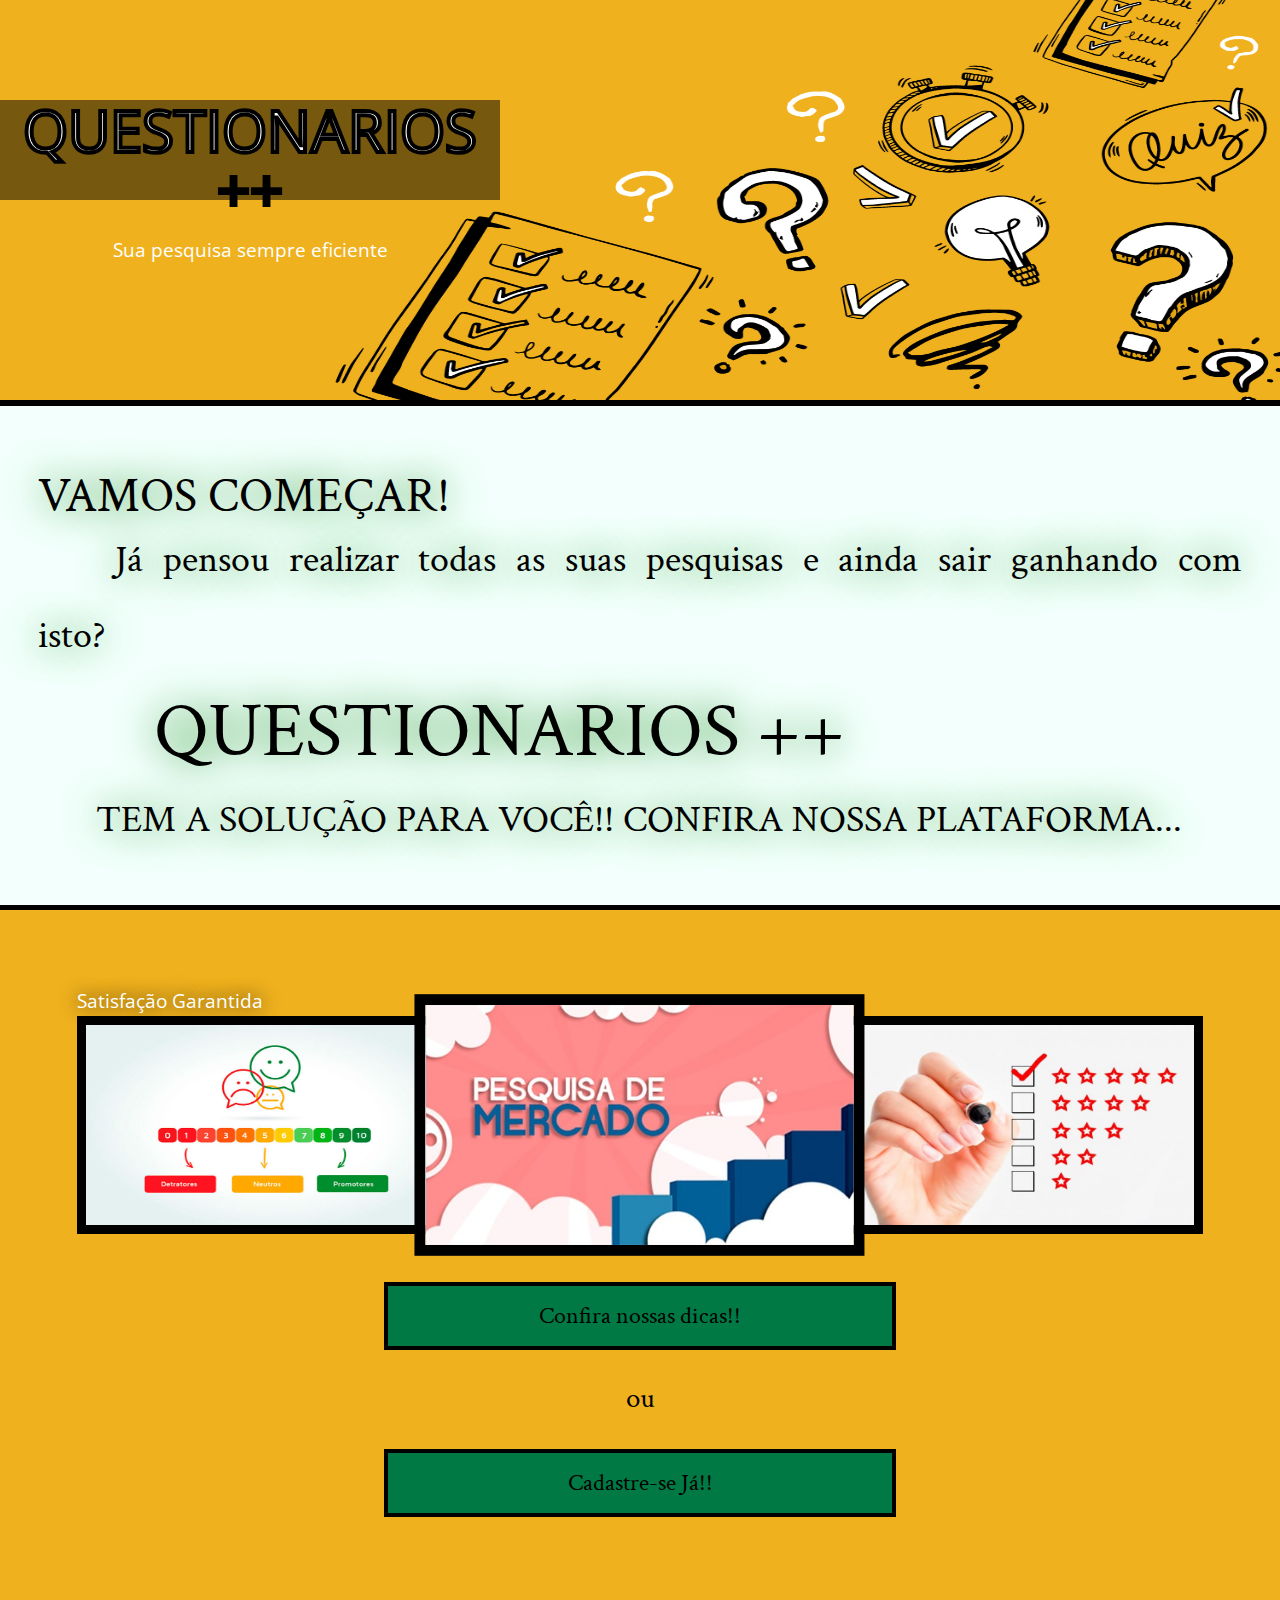
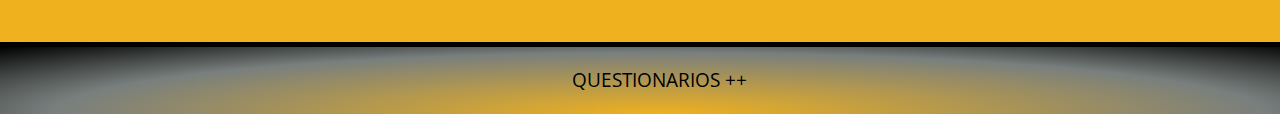
<file: index.html>
<!DOCTYPE html>
<html lang="pt">
<head>
    <meta charset="UTF-8">
    <link rel="shortcut icon" href="imagens/icone.png">
    <link rel="stylesheet" href="css/reset.css">
    <link rel="stylesheet" href="css/site.css">
    <link rel="stylesheet" href="css/index.css">
    <link rel="stylesheet" href="http://fonts.googleapis.com/css?family=Crimson+Text:400,400italic,600">
    <link rel="stylesheet" href="http://fonts.googleapis.com/css?family=Open+Sans+Condensed:700">
    <link rel="stylesheet" href="http://fonts.googleapis.com/css?family=Shadows+Into+Light">

    <title>Questionarios ++</title>
</head>
<body>
<header class="titulo-principal">
    <img class="foto-home" src="imagens/principal.jpg" alt="Fundo Poster"/>
    <div class="texto-principal"><h1>Questionarios ++</h1>
    <p class="subtitulo-principal">Sua pesquisa sempre eficiente</p>
    </div>
</header>
<main>
    <section class="apresentacao">
        <p>
            <span class="ap-inicio">VAMOS COMEÇAR!</span> <br>
            <span class="ap-texto-inicio">Já pensou realizar todas as suas pesquisas e ainda sair ganhando com isto?</span> <br>
            <span class="ap-texto-meio">QUESTIONARIOS ++</span> <br>
            <span class="ap-texto-fim">TEM A SOLUÇÃO PARA VOCÊ!! CONFIRA NOSSA PLATAFORMA...</span>
        </p>
    </section>
    <section class="secao-inicio posters">
            <h2>Satisfação Garantida</h2>
            <ul>
                <li><img src="imagens/index-central.jpg" alt="Imagem Central"></li>
                <li><img src="imagens/index-lateralb.jpg" alt="Lateral A"></li>
                <li><img src="imagens/index-lateral.jpg" alt="Lateral B"></li>
            </ul>
        <a class="botao-index" href="dicas.html">Confira nossas dicas!!</a>
        <div class="enfeite"> ou </div>
        <a class="botao-index" href="cadastro.html">Cadastre-se Já!!</a>
    </section>
</main>
<footer class="rodape-pagina">
    <h2>QUESTIONARIOS ++</h2>
</footer>
</body>
</html>
</file>
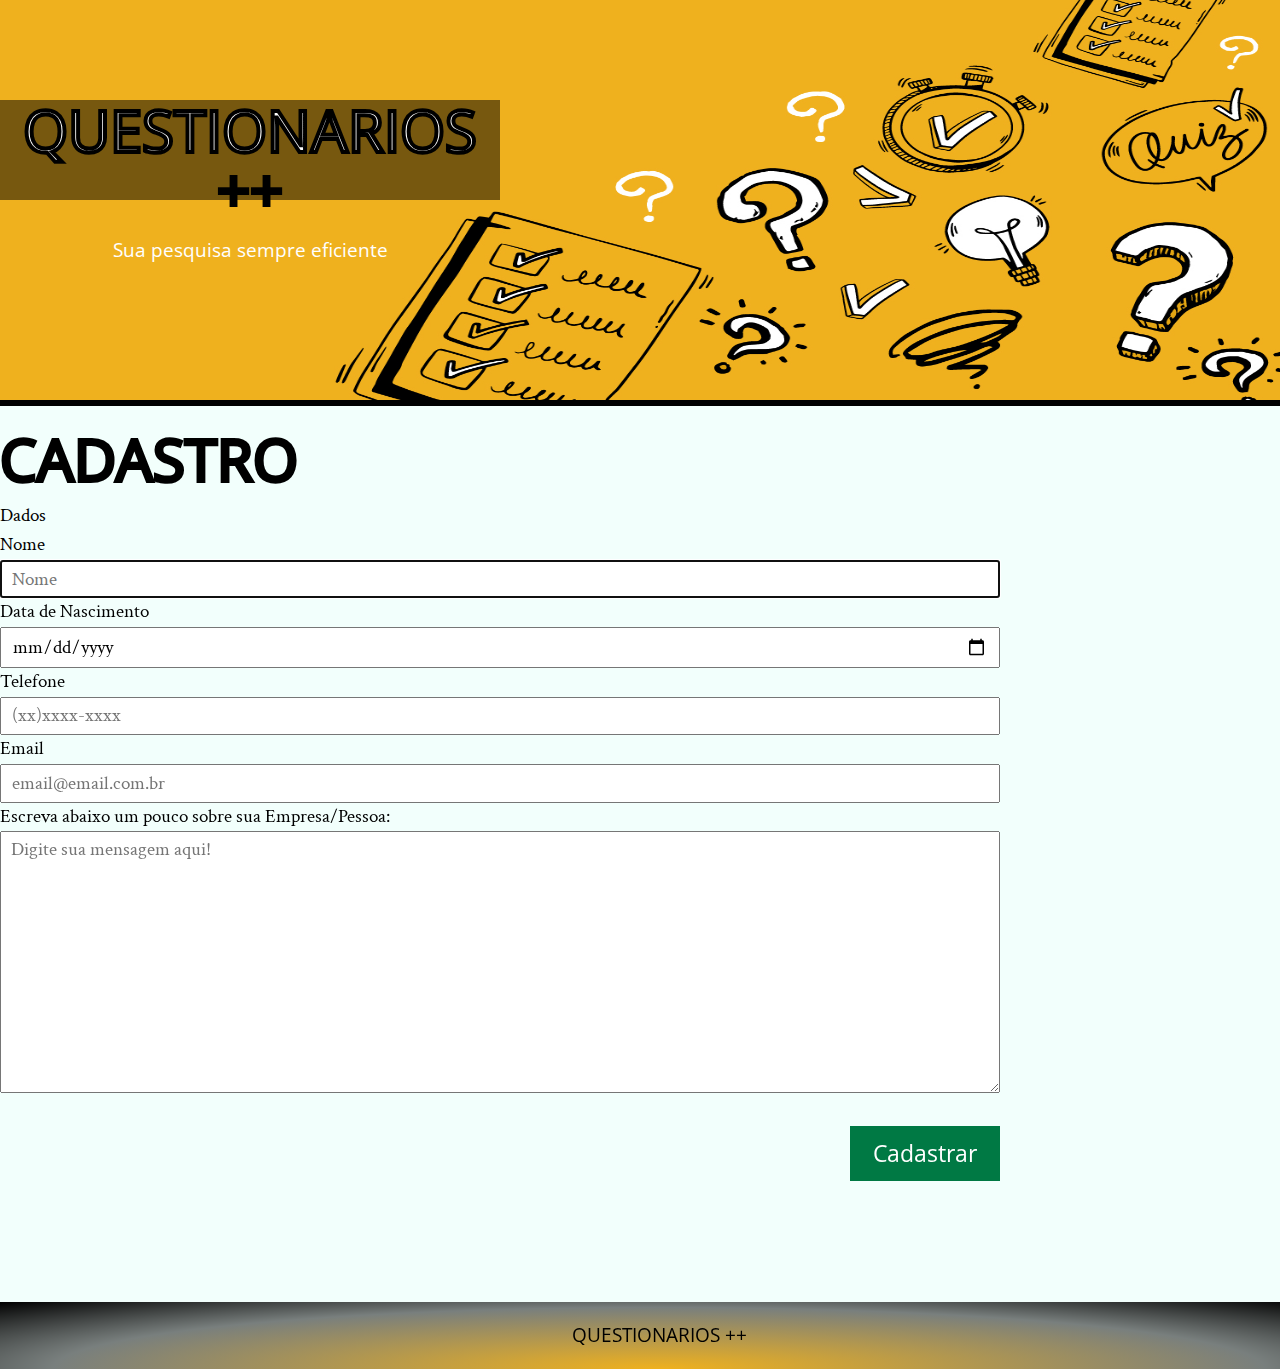
<file: cadastro.html>
<!DOCTYPE html>
<html lang="pt">
<head>
    <meta charset="UTF-8">
    <link rel="shortcut icon" href="imagens/icone.png">
    <link rel="stylesheet" href="css/reset.css">
    <link rel="stylesheet" href="css/cadastro.css">
    <link rel="stylesheet" href="css/index.css">
    <link rel="stylesheet" href="http://fonts.googleapis.com/css?family=Crimson+Text:400,400italic,600">
    <link rel="stylesheet" href="http://fonts.googleapis.com/css?family=Open+Sans+Condensed:700">
    <link rel="stylesheet" href="http://fonts.googleapis.com/css?family=Shadows+Into+Light">

    <title>Dicas</title>
</head>
<header class="titulo-principal">
    <img class="foto-home" src="imagens/principal.jpg" alt="Fundo Poster"/>
    <div class="texto-principal"><h1>Questionarios ++</h1>
        <p class="subtitulo-principal">Sua pesquisa sempre eficiente</p>
    </div>
</header>
<body>
    <main>
        <h1 class="titulo-principal">Cadastro</h1>
        <div class="container">
            <form>
                <fieldset class="dados-pessoais">
                    <legend>Dados</legend>

                    <label for="nome" class="com-icone">Nome</label>
                    <input type="text" id="nome" name="nome" placeholder="Nome" required
                    autofocus>

                    <label for="datansc" class="com-icone">Data de Nascimento</label>
                    <input type="date" id="datansc" name="datansc" placeholder="" required>

                    <label for="telefone" class="com-icone">Telefone</label>
                    <input type="tel" id="telefone" name="telefone" placeholder="(xx)xxxx-xxxx" required>

                    <label for="email" class="com-icone">Email</label>
                    <input type="email" id="email" name="email" placeholder="email@email.com.br" required>

                </fieldset>
                <label for="msg">Escreva abaixo um pouco sobre sua Empresa/Pessoa:</label>
                <textarea id="msg" name="mensagem" cols="100" rows="10"
                          placeholder="Digite sua mensagem aqui!"></textarea>
                <button type="submit">Cadastrar</button>
            </form>

        </div>
    </main>

    <footer class="rodape-pagina">
        <h2>QUESTIONARIOS ++</h2>
    </footer>
</body>
</html>
</file>
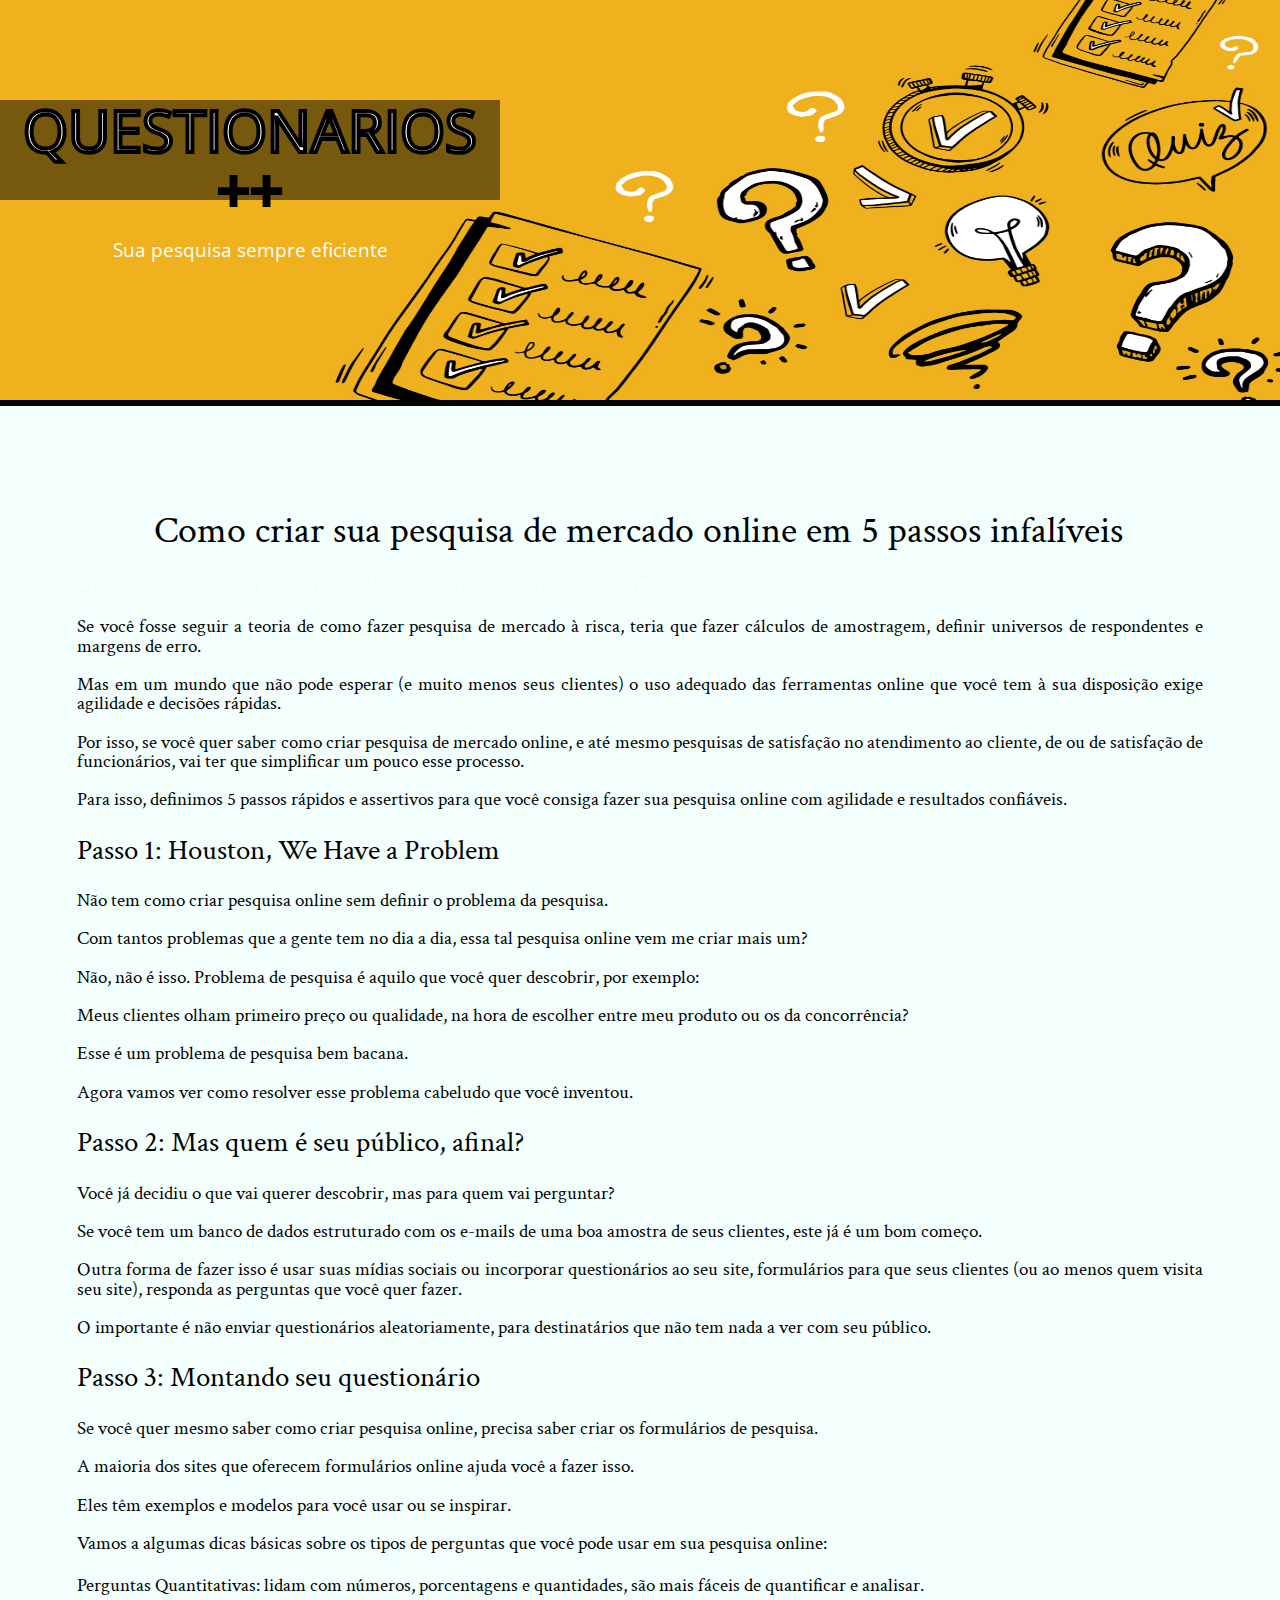
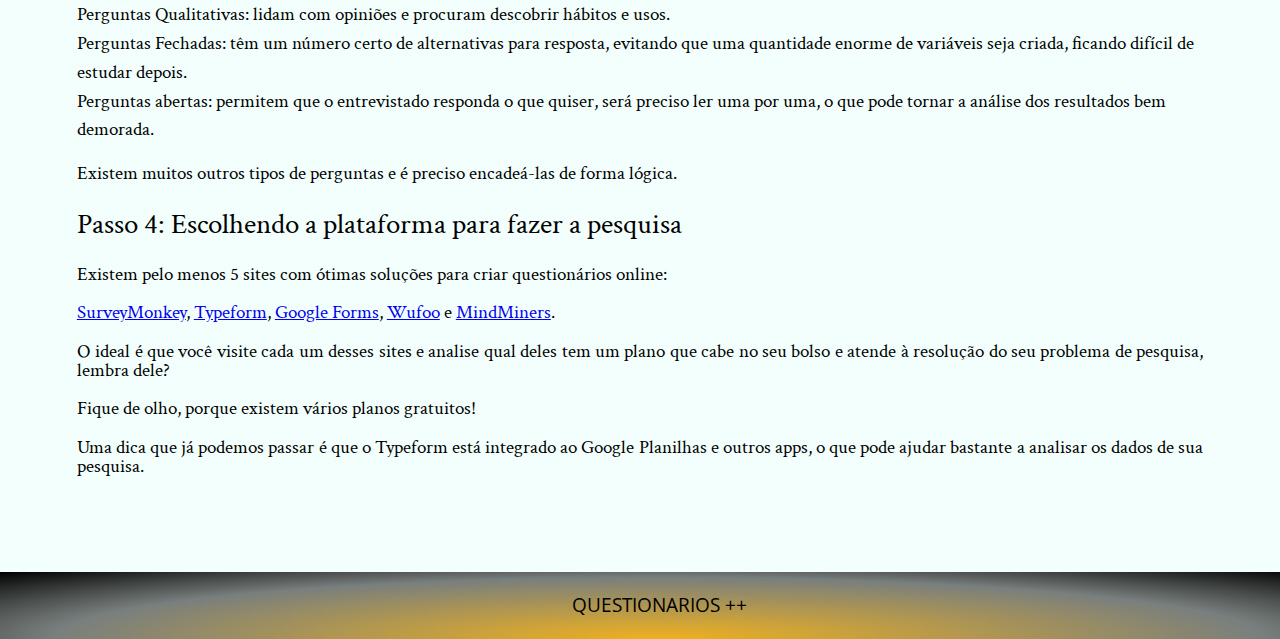
<file: dicas.html>
<!DOCTYPE html>
<html lang="pt">
<head>
    <meta charset="UTF-8">
    <link rel="shortcut icon" href="imagens/icone.png">
    <link rel="stylesheet" href="css/reset.css">
    <link rel="stylesheet" href="css/dicas.css">
    <link rel="stylesheet" href="css/index.css">
    <link rel="stylesheet" href="http://fonts.googleapis.com/css?family=Crimson+Text:400,400italic,600">
    <link rel="stylesheet" href="http://fonts.googleapis.com/css?family=Open+Sans+Condensed:700">
    <link rel="stylesheet" href="http://fonts.googleapis.com/css?family=Shadows+Into+Light">

    <title>Dicas</title>
</head>
<body>
<header class="titulo-principal">
    <img class="foto-home" src="imagens/principal.jpg" alt="Fundo Poster"/>
    <div class="texto-principal"><h1>Questionarios ++</h1>
        <p class="subtitulo-principal">Sua pesquisa sempre eficiente</p>
    </div>
</header>
<main>
    <section class="dicas">
        <p>
            <span class="dicas-titulo">Como criar sua pesquisa de mercado online em 5 passos infalíveis</span> <br>
        <h2>Aprenda como criar pesquisa online em 5 passos simples e diretos</h2>
        <p>Se você fosse seguir a teoria de como fazer pesquisa de mercado à risca, teria que fazer cálculos de amostragem, definir universos de respondentes e margens de erro.</p>
        <p>Mas em um mundo que não pode esperar (e muito menos seus clientes) o uso adequado das ferramentas online que você tem à sua disposição exige agilidade e decisões rápidas.</p>
        <p>Por isso, se você quer saber como criar pesquisa de mercado online, e até mesmo pesquisas de satisfação no atendimento ao cliente, de ou de satisfação de funcionários, vai ter que simplificar um pouco esse processo.</p>
        <p>Para isso, definimos 5 passos rápidos e assertivos para que você consiga fazer sua pesquisa online com agilidade e resultados confiáveis.</p>
        <h3>Passo 1: Houston, We Have a Problem</h3>
        <p>Não tem como criar pesquisa online sem definir o problema da pesquisa.</p>
        <p>Com tantos problemas que a gente tem no dia a dia, essa tal pesquisa online vem me criar mais um?</p>
        <p>Não, não é isso. Problema de pesquisa é aquilo que você quer descobrir, por exemplo:</p>
        <p><strong>Meus clientes olham primeiro preço ou qualidade, na hora de escolher entre meu produto ou os da concorrência?</strong></p>
        <p>Esse é um problema de pesquisa bem bacana.</p>
        <p>Agora vamos ver como resolver esse problema cabeludo que você inventou.</p>
        <h3>Passo 2: Mas quem é seu público, afinal?</h3>
        <p>Você já decidiu o que vai querer descobrir, mas para quem vai perguntar?</p>
        <p>Se você tem um banco de dados estruturado com os e-mails de uma boa amostra de seus clientes, este já é um bom começo.</p>
        <p>Outra forma de fazer isso é usar suas mídias sociais ou incorporar questionários ao seu site, formulários para que seus clientes (ou ao menos quem visita seu site), responda as perguntas que você quer fazer.</p>
        <p>O importante é não enviar questionários aleatoriamente, para destinatários que não tem nada  a ver com seu público.</p>
        <h3>Passo 3: Montando seu questionário</h3>
        <p>Se você quer mesmo saber como criar pesquisa online, precisa saber criar os formulários de pesquisa.</p>
        <p>A maioria dos sites que oferecem formulários online ajuda você a fazer isso.</p>
        <p>Eles têm exemplos e modelos para você usar ou se inspirar.</p>
        <p>Vamos a algumas dicas básicas sobre os tipos de perguntas que você pode usar em sua pesquisa online:</p>
        <ul>
            <li><strong>Perguntas Quantitativas:</strong> lidam com números, porcentagens e quantidades, são mais fáceis de quantificar e analisar.</li>
            <li><strong>Perguntas Qualitativas:</strong> lidam com opiniões e procuram descobrir hábitos e usos.</li>
            <li><strong>Perguntas Fechadas:</strong> têm um número certo de alternativas para resposta, evitando que uma quantidade enorme de variáveis seja criada, ficando difícil de estudar depois.</li>
            <li><strong>Perguntas abertas:</strong> permitem que o entrevistado responda o que quiser, será preciso ler uma por uma, o que pode tornar a análise dos resultados bem demorada.</li>
        </ul>
        <p>Existem muitos outros tipos de perguntas e é preciso encadeá-las de forma lógica.</p>
        <h3>Passo 4: Escolhendo a plataforma para fazer a pesquisa</h3>
        <p>Existem pelo menos 5 sites com ótimas soluções para criar questionários online:</p>
        <p><strong><a href="https://pt.surveymonkey.com/mp/take-a-tour/" target="_blank">SurveyMonkey</a></strong>, <strong><a href="https://www.typeform.com/" target="_blank">Typeform</a></strong>, <strong><a href="https://www.google.com/forms/about/" target="_blank">Google Forms</a></strong>, <strong><a href="https://www.wufoo.com/" target="_blank">Wufoo</a></strong> e <strong><a href="http://mindminers.com/Home/Platform" target="_blank">MindMiners</a></strong>.</p>
        <p>O ideal é que você visite cada um desses sites e analise qual deles tem um plano que cabe no seu bolso e atende à resolução do seu problema de pesquisa, lembra dele?</p>
        <p>Fique de olho, porque existem vários planos gratuitos!</p>
        <p>Uma dica que já podemos passar é que o <strong>Typeform está integrado ao Google Planilhas</strong> e outros apps, o que pode ajudar bastante a analisar os dados de sua pesquisa.</p>

        </p>
    </section>
</main>
<footer class="rodape-pagina">
    <h2>QUESTIONARIOS ++</h2>
</footer>
</body>
</html>
</file>
<file: css/site.css>
body {
    font-family: "Crimson Text", "Times New Roman", serif;
    background-color: #F2FFFC;
    font-size: 120%;
    line-height: 1.5;
    display: flex;
    flex-wrap: wrap;

}

h1,
h2,
.subtitulo-principal {
    font-family: "Open Sans Condensed", "Arial", sans-serif;
}

h1 {
    text-transform: uppercase;
    font-size: 3em;
    -webkit-text-stroke-width: 4px;
    -webkit-text-stroke-color: #000;

}

h2{
    color: #ffffff;
}

.texto-principal {
position: absolute;
background-color: rgba(0,0,0,0.5);
color:#fff;
text-align: center;
top: 100px;
width: 500px;
line-height: 60px;
height: 100px;

}


main p {
margin: 1em 0;
text-align: justify;

}
</file>
<file: css/index.css>
body {
    display: block;
    overflow-x: hidden;
    height: 100%;
    transform-style: preserve-3d;
}

main {
    padding: 0;
}


 {
    height: 100%;
}

@-webkit-keyframes aparece {
    0% {
        transform: scale(0.0001);
        opacity: 0;
    }
}

.texto-principal {
    position: absolute;
    background-color: rgba(0,0,0,0.5);
    color:#fff;
    text-align: center;
    top: 100px;
    width: 500px;
    line-height: 60px;
    height: 100px;

}



.foto-home {

    width: 100%;
    height: 400px;
    border-bottom: .4rem solid black;
}
h3{
    font-size: 1.5em;
    color: black;
}



.secao-inicio {
    padding: 4em;
}

.apresentacao p {
    font-size: 1em;
    color: #000000;
    line-height: 1;
    padding: 2em;
    text-shadow: 0 0 2em green;
}

.ap-inicio{
    font-size: 2.5em;
    color: #000000;
    animation: aparece 0.2s;
    animation-delay: 500ms;
    animation-fill-mode: backwards;
}

.ap-texto-inicio{
    text-align: right;
    font-size: 2em;
    color: #000000;
    line-height: 2;
    padding: 2em;

    animation: aparece 1s;
    animation-delay: 1000ms;
    animation-fill-mode: backwards;
}
.ap-texto-meio{
    text-align: right;
    font-size: 4em;
    color: #000000;
    line-height: 1.5;
    padding: 1.5em;

    animation: aparece 1s;
    animation-delay: 2000ms;
    animation-fill-mode: backwards;
}

.ap-texto-fim{
    text-align-all: right;
    font-size: 2em;
    color: #000000;
    line-height: 1.5;
    padding: 1.5em;

    animation: aparece 1s;
    animation-delay: 3000ms;
    animation-fill-mode: backwards;
}


.botao-index {
    font-size: 1.25em;
    background-color: #007944;
    color: #000000;
    padding: .5em;
    border: .2em solid black;
    display: block;
    text-decoration: none;
    width: 40ch;
    text-align: center;
    margin: 2em auto;
    transition: text-shadow 0.5s, background-color 0.5s;
}

.botao-index:hover {
    text-shadow: 0 0 1em gray;
    background-color: #EFC56E;
}

.enfeite{
    text-align: center;
    font-size: 1.5em;
    line-height: .1
}
.posters {
    background-color: #EFB11E;
    /*background-image: linear-gradient(32deg, transparent, transparent 14px,*/
    /*rgba(0, 0, 0, 0.1) 14px, rgba(0, 0, 0, 0.1) 15px, transparent 15px, transparent);*/
    background-size: 20px 20px;
    background-attachment: fixed;
    border-top: .3em solid #000000;
    border-bottom: .3em solid #000000;
}

.posters h2 {
    color: #FFFFFF;
    text-shadow: 0 0 1em black;
}

.posters ul {
    display: flex;
}

.posters li {
    flex: 1;
    border: .5em solid #000000;
}

.posters li:first-child {
    transform: scale(1.2);
    order: 2;
}

.posters li:nth-child(2) {
    order: 1;
}

.posters li:last-child {
    order: 3;
}

.posters img {
    width: 100%;
    height: 100%;
    max-height: 200px;
    display: block;
}




.rodape-pagina {
    color: #000000;
    padding: 1em;
    position: page;
    bottom: 0;
    left: 0;
    width: 100%;
    background-image: radial-gradient(ellipse at bottom center, #EFB11E, rgba(0,0,0, 0.5) 65%,
    black 100%, black 70%, transparent 65%, transparent);
    background-size: 100% 100%;
    background-repeat: no-repeat;
    text-align: center;
}







.rodape-pagina h2{
    color: #000000;
}
</file>
<file: css/cadastro.css>
body {
    font-family: "Crimson Text", "Times New Roman", serif;
    background-color: #F2FFFC;
    font-size: 120%;
    line-height: 1.5;
    display: flex;
    flex-wrap: wrap;

}

h1,
h2,
.subtitulo-principal {
    font-family: "Open Sans Condensed", "Arial", sans-serif;
}

h1 {
    text-transform: uppercase;
    font-size: 3em;
    -webkit-text-stroke-width: 4px;
    -webkit-text-stroke-color: #000;

}

h2{
    color: #ffffff;
}

.texto-principal {
    position: absolute;
    background-color: rgba(0,0,0,0.5);
    color:#fff;
    text-align: center;
    top: 100px;
    width: 500px;
    line-height: 60px;
    height: 100px;

}


main p {
    margin: 1em 0;
    text-align: justify;
    align-content: center;
    align-items: center;

}

.container{
    align-items: center;
    width: 1000px;
    height: 800px;
}



legend[for="mensagem"] {
    font-weight: bold;
}

label[for]{
    display: block;
}

input[type="text"],
input[type="email"],
input[type="tel"],
input[type="date"],
textarea{
    font-family: inherit;
    font-size: 100%;
    padding: .25em .5em;
    width: 100%;
    box-sizing: border-box;
}

fieldset > fieldset {
    display: inline;
}

input[value="O"]:checked ~ input {
    display: inline;
}

input[name="outros"]{

    width: auto
;
}


button{
    border: 0;
    padding: .5em 1em;
    font-family: "Open Sans Condensed", sans-serif;
    background-color: #007944;
    color: #FFFFFF;
    font-size:  1.2em;
    margin-left: auto;
    display: block;
    margin-top: 1em;
}


button.hover,
botton:focus{
    background-color: dimgray;
}
</file>
<file: css/dicas.css>
body {
    font-family: "Crimson Text", "Times New Roman", serif;
    background-color: #F2FFFC;
    font-size: 120%;
    line-height: 1.5;
    display: flex;
    flex-wrap: wrap;

}

h1,
h2,
.subtitulo-principal {
    font-family: "Open Sans Condensed", "Arial", sans-serif;
}

h1 {
    text-transform: uppercase;
    font-size: 3em;
    -webkit-text-stroke-width: 4px;
    -webkit-text-stroke-color: #000;

}

h2{
    color: #ffffff;
}

.texto-principal {
    position: absolute;
    background-color: rgba(0,0,0,0.5);
    color:#fff;
    text-align: center;
    top: 100px;
    width: 500px;
    line-height: 60px;
    height: 100px;

}


main p {
    margin: 1em 0;
    text-align: justify;

}

.dicas {
    padding: 4em;
}

.dicas p {
    font-size: 1em;
    color: #000000;
    line-height: 1;

}
h3{
    font-size: 2em;
    color: black;
}
.dicas-titulo{
    font-size: 2em;
    text-align: left;
    color: #000000;
    line-height: 1;
    padding: 2em;
}
</file>
